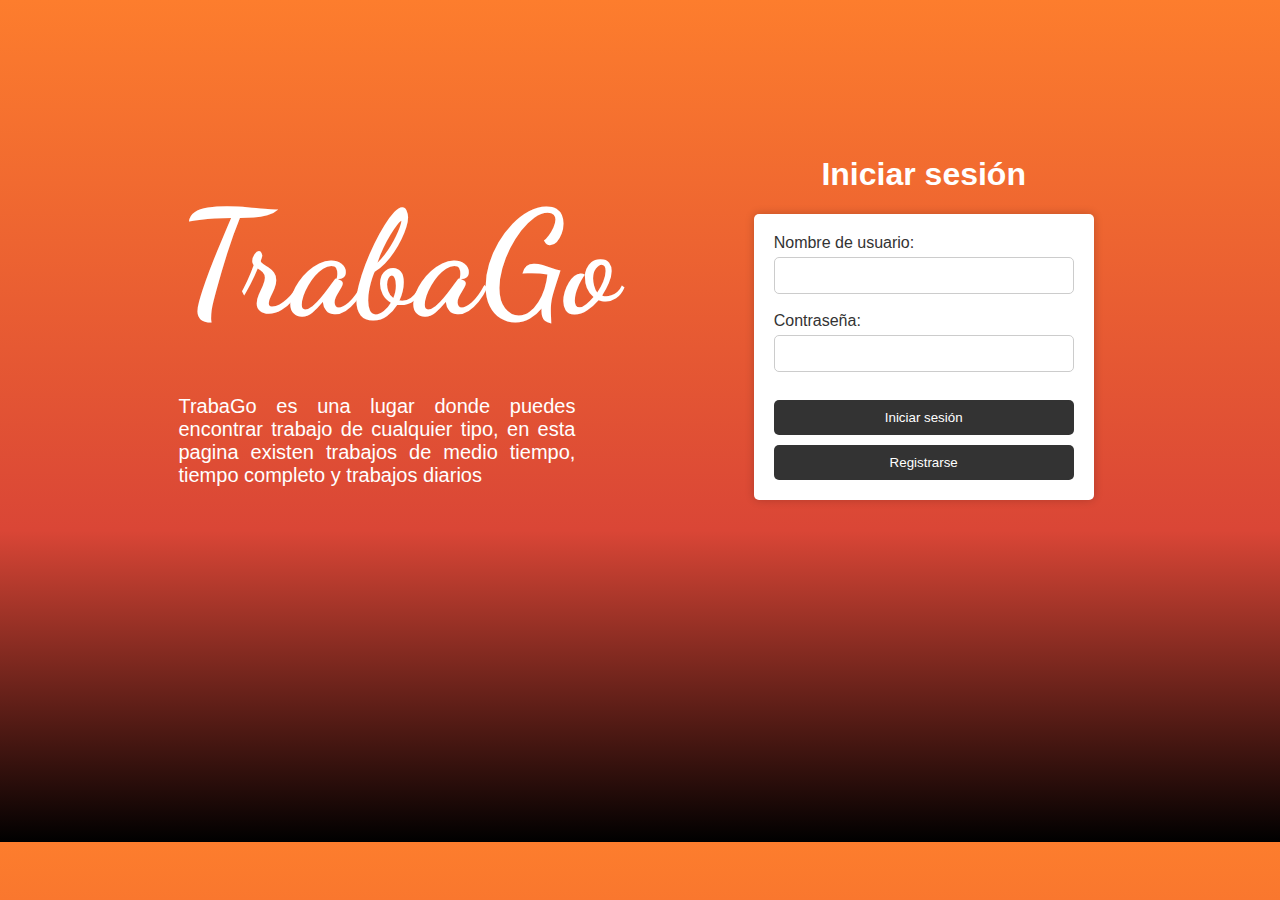
<file: index.html>
<!DOCTYPE html>
<html lang="en">

<head>
	<meta charset="UTF-8">
	<meta http-equiv="X-UA-Compatible" content="IE=edge">
	<meta name="viewport" content="width=device-width, initial-scale=1.0">
	<link rel="stylesheet" href="css/index.css">
	<title>trabaGo</title>

	<script src="./js/index.js"></script>
</head>

<body>
	<div class="container">
		<div class="left-box">
			<h1 class="tittle">TrabaGo</h1>
			<p class="parrafoDescripcion">TrabaGo es una lugar donde puedes encontrar trabajo de cualquier tipo, 
				en esta pagina existen trabajos de medio tiempo, tiempo completo y trabajos 
				diarios
			</p>
		</div>
		<div class="right-box">
			<h1>Iniciar sesión</h1>
			<form action="" method="post">
				<label for="username">Nombre de usuario:</label>
				<input type="text" id="username" name="username">
				<br>
				<label for="password">Contraseña:</label>
				<input type="password" id="password" name="password">
				<br>
				<input type="button" value="Iniciar sesión" onclick="LogIn()">
				<input type="button" value="Registrarse" id="buttonBT" onclick="RegistrarsePag()">
			</form>
		</div>
	</div>
</body>
</html>
</file>
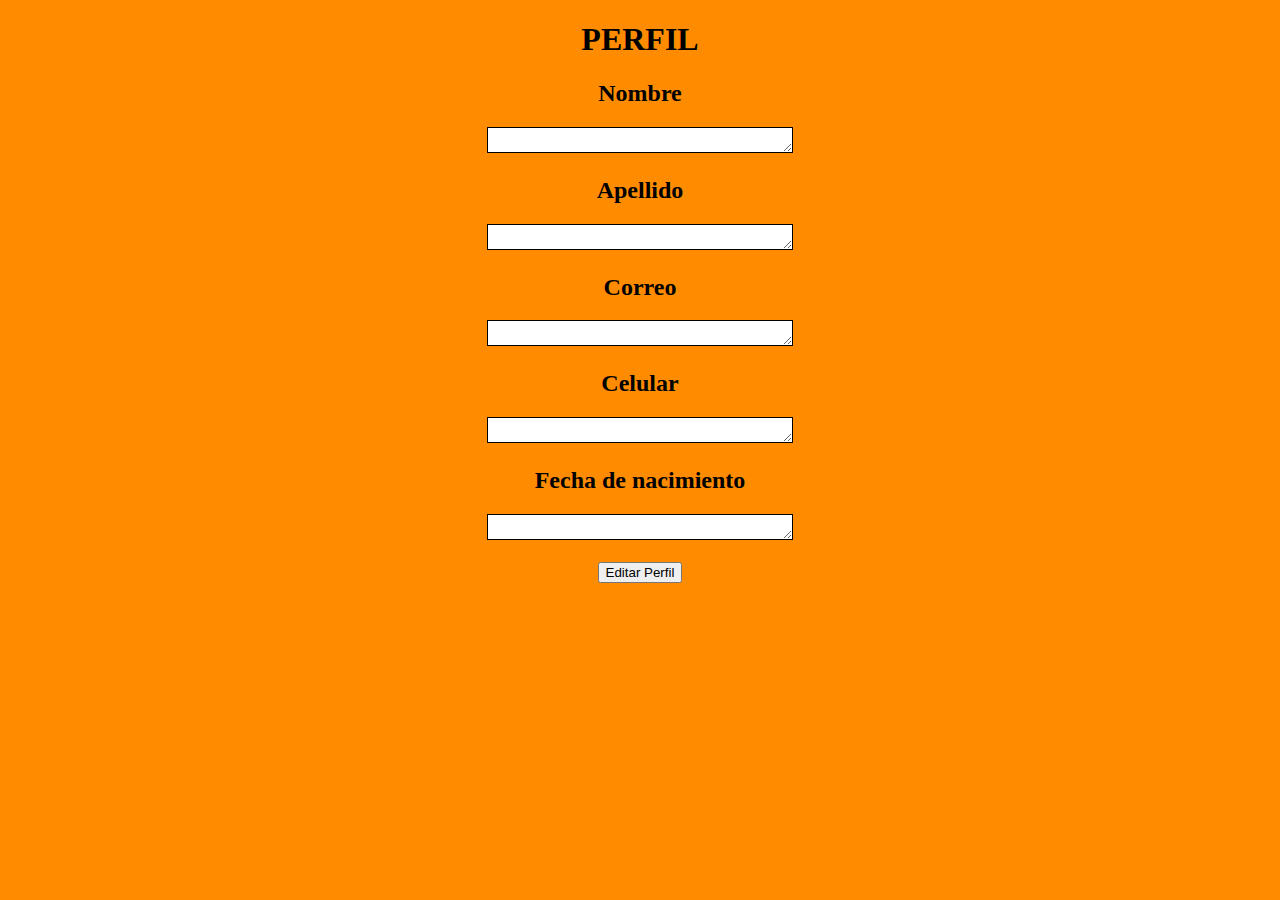
<file: EditarPerfil.html>
<!DOCTYPE html>
<html lang="en">
<head>
    <meta charset="UTF-8">
    <meta http-equiv="X-UA-Compatible" content="IE=edge">
    <meta name="viewport" content="width=device-width, initial-scale=1.0">
    <title>Perfil</title>
</head>
<body style="background-color:darkorange;">
        <div>    
        <center>
        <h1>PERFIL</h1>
        <div class="Nombre">
            <h2>Nombre</h2>
            <textarea style="width: 300px; height: 20px; border: 1px solid black;"></textarea>
        </div>
        <div class="Apellido">
            <h2>Apellido</h2>
            <textarea style="width: 300px; height: 20px; border: 1px solid black;"></textarea>    
        </div>
        <div class="Correo">
            <h2>Correo</h2>
            <textarea style="width: 300px; height: 20px; border: 1px solid black;"></textarea>    
        </div>
        <div class="Celular">
            <h2>Celular</h2>
            <textarea style="width: 300px; height: 20px; border: 1px solid black;"></textarea>    
        </div>
        <div class="Fecha">
            <h2>Fecha de nacimiento</h2>
            <textarea style="width: 300px; height: 20px; border: 1px solid black;"></textarea>    
        </div>
        </br>
        <div class="editar">
            <button>Editar Perfil</button>
        </div>
        </center>
        </div>
</body>
</html>
</file>
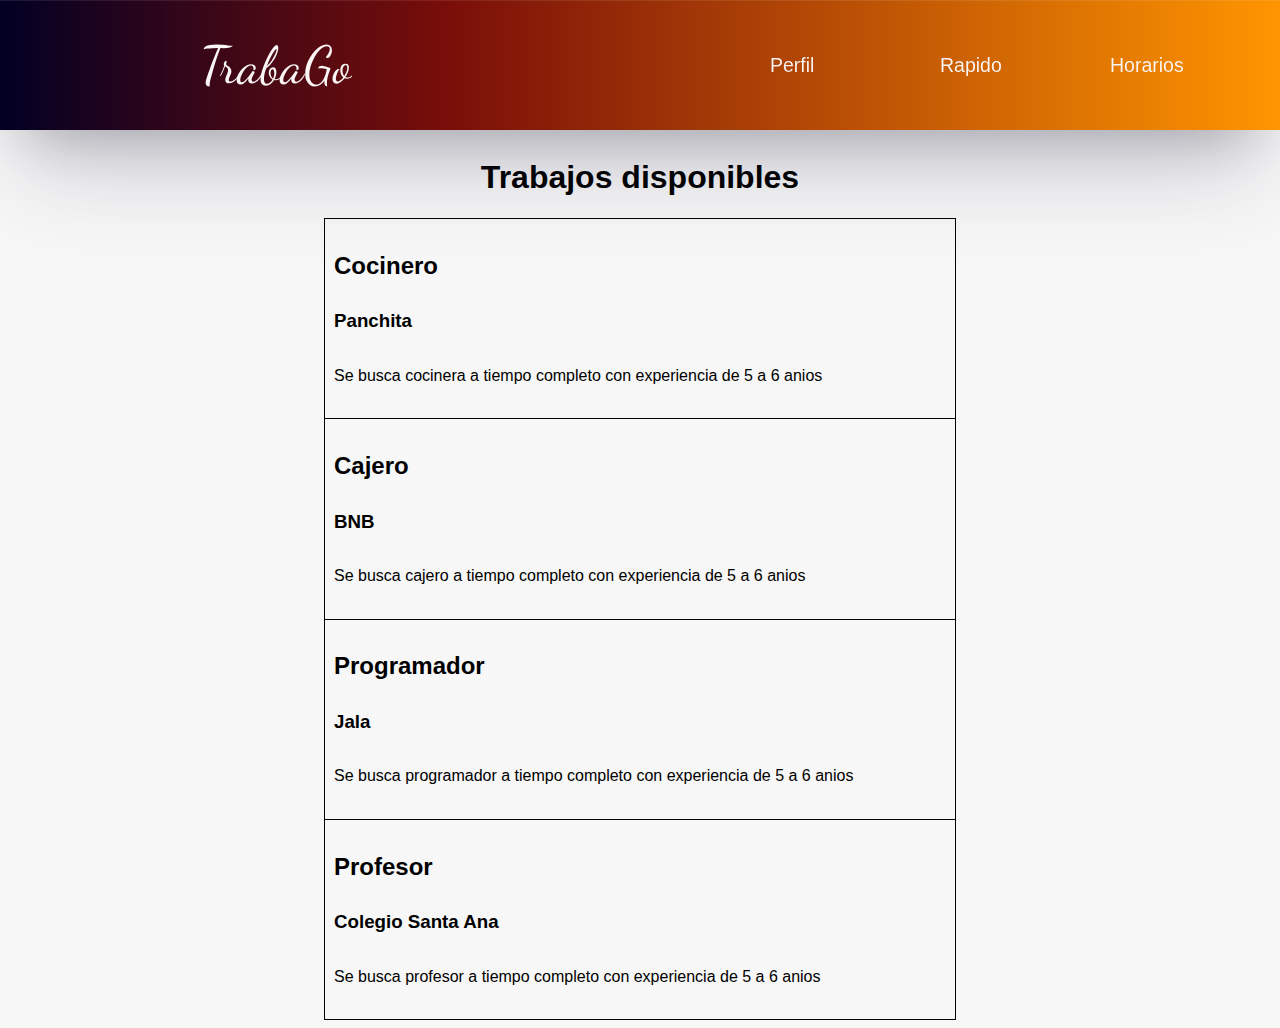
<file: paginaPrincipal.html>
<!DOCTYPE html>
<html lang="en">

<head>
    <meta charset="UTF-8">
    <meta http-equiv="X-UA-Compatible" content="IE=edge">
    <meta name="viewport" content="width=device-width, initial-scale=1.0">
    <title>ElementosHTML</title>
    <link rel="stylesheet" href="estilos.css">
</head>

<body>
    <div class="encabezado">
        <div class="contenedor-flexible-1">
            <a id="nav" href="index.html">
                <div class="tittle">TrabaGo</div>
            </a>
        </div>
        <div class="contenedor-flexible-2">
            <div class="elemento-flexible-2"><a id="nav" href="html.html">Perfil</a></div>
            <div class="elemento-flexible-2"><a id="nav" href="css.html">Rapido</a></div>
            <div class="dropdown">
                <div class="elemento-flexible-2"><a id="nav" hrerf="#">Horarios</a></div>
            </div>
        </div>
    </div>
    <center>
        <!-- 
        <div class="bloque">
            <div class="elementos"><u>
                    <center>Categorias</center>
                </u></div>
            <div class="elementos"><a id="indice">1. Elementos Genericos</a></div>
            <div class="elementos"><a id="indice" >2. Elementos Semanticos</a></div>
            <div class="elementos"><a id="indice">3. Manejo de texto</a></div>
            <div class="elementos"><a id="indice">4. Tablas</a></div>
            <div class="elementos"><a id="indice">5. Enlaces</a></div>
            <div class="elementos"><a id="indice">6. Imagenes</a></div>
        </div>-->
        <div class="visibleBody" id="visibleBody">
            <h1>Trabajos disponibles</h1>
            <table>
                <tbody>
                    <tr id="linea">
                        <td>
                            <h2>Cocinero</h2>
                            <h3>Panchita</h3>
                            <p>Se busca cocinera a tiempo completo con experiencia de 5 a 6 anios</p>
                        </td>

                    </tr>
                    <tr id="linea">
                        <td>
                            <h2>Cajero</h2>
                                <h3 style="align-items: end;">BNB</h3>
                            
                            <p>Se busca cajero a tiempo completo con experiencia de 5 a 6 anios</p>
                        </td>
                    </tr>
                    <tr id="linea">
                        <td>
                            <h2>Programador</h2>
                            <h3>Jala</h3>
                            <p>Se busca programador a tiempo completo con experiencia de 5 a 6 anios</p>
                        </td>

                    </tr>
                    <tr id="linea">
                        <td>
                            <h2>Profesor</h2>
                            <h3>Colegio Santa Ana</h3>
                            <p>Se busca profesor a tiempo completo con experiencia de 5 a 6 anios</p>
                        </td>

                    </tr>
                </tbody>
            </table>

    </center>
    </div>
</body>

</html>
</file>
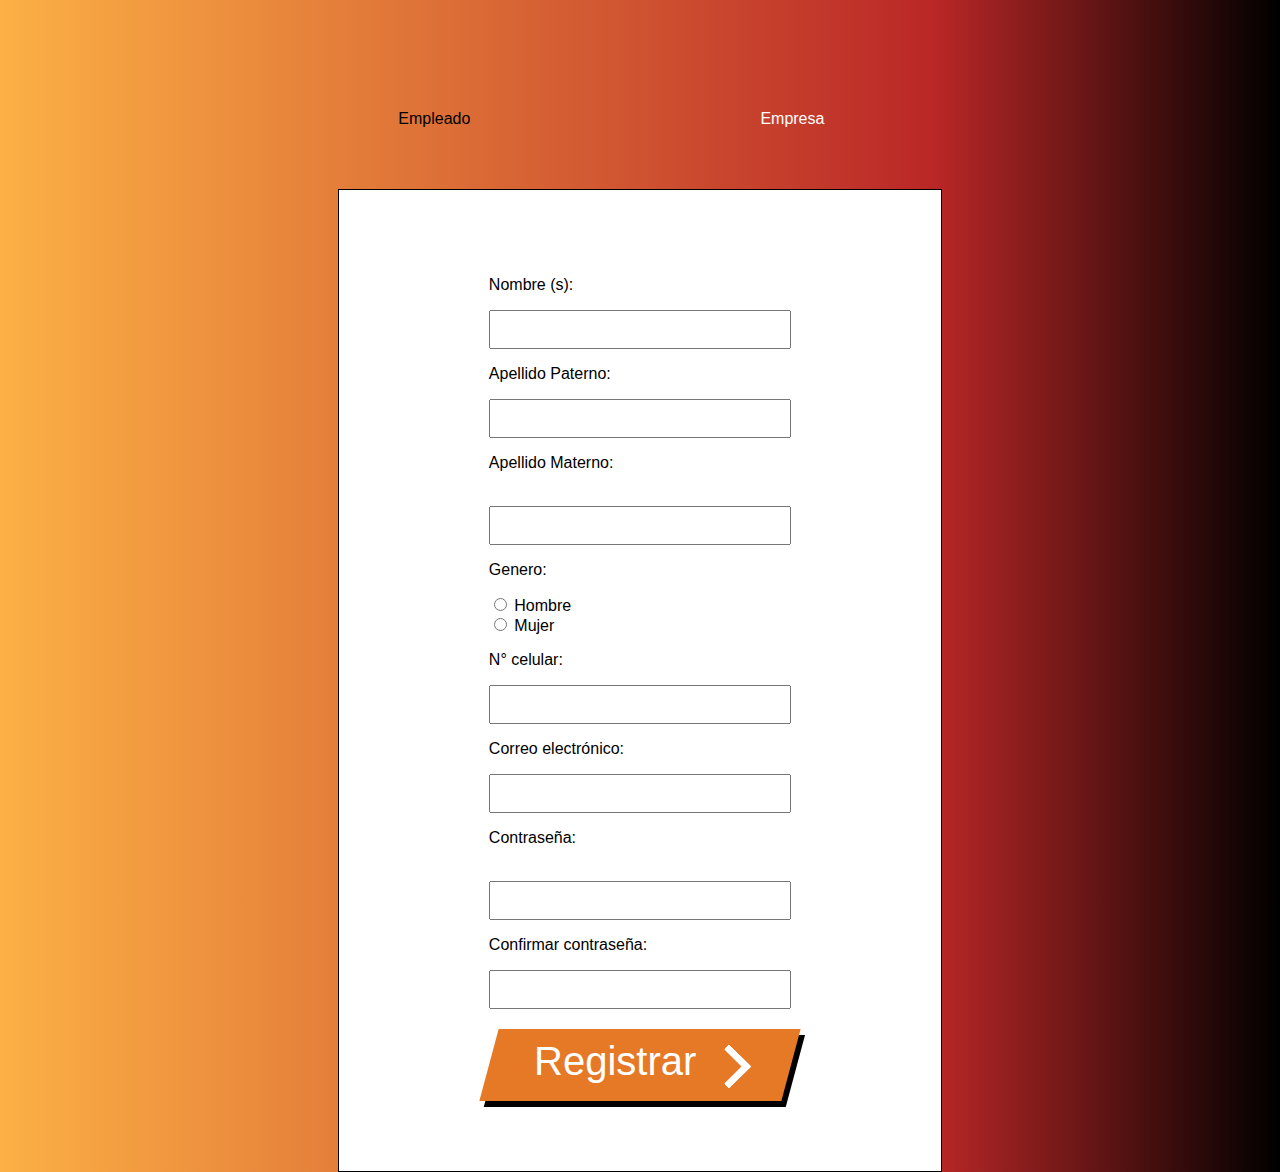
<file: html/empleadoRegistro.html>
<!DOCTYPE html>
<html lang="en">
<head>
    <meta charset="UTF-8">
    <meta http-equiv="X-UA-Compatible" content="IE=edge">
    <meta name="viewport" content="width=device-width, initial-scale=1.0">

    <link rel="stylesheet" href="../css/empleadoRegistro.css">
    
    <title>Document</title>
</head>
<body>
    <div class="registroPaginaCont">
        <div class="registroContenedor">
            <div class="botonesContenedor">
                <a class="enlace" id="seleccionado">Empleado</button>
                <a class="enlace" id="empresaButton">Empresa</button>
            </div>
            <div class="formContenedor">
                <form action="/action_page.php">
                    <p for="nombre">Nombre (s):</p>
                    <input type="text" id="nombre" name="nombre">
                    <p for="apellidoP">Apellido Paterno:</p>
                    <input type="text" id="apellidoP" name="apellidoP">
                    <p for="apellidoM">Apellido Materno:</p><br>
                    <input type="text" id="apellidoM" name="apellidoM">
                    <p for="genero">Genero:</p>
                    <input type="radio" id="genero" name="nombre" value="varon">
                    Hombre
                    <br>
                    <input type="radio" id="genero" name="nombre" value="mujer">
                    Mujer
                    <p for="celular">N° celular:</p>
                    <input type="text" id="celular" name="celular">
                    <p for="correo">Correo electrónico:</p>
                    <input type="text" id="correo" name="correo">
                    <p for="contra">Contraseña:</p><br>
                    <input type="password" id="contra" name="contra">
                    <p for="contraRep">Confirmar contraseña:</p>
                    <input type="password" id="contraRep" name="contraRep">
<div class="wrapper">
  <a class="cta" href="#">
    <span>Registrar</span>
    <span>
      <svg width="66px" height="43px" viewBox="0 0 66 43" version="1.1" xmlns="http://www.w3.org/2000/svg" xmlns:xlink="http://www.w3.org/1999/xlink">
        <g id="arrow" stroke="none" stroke-width="1" fill="none" fill-rule="evenodd">
          <path class="one" d="M40.1543933,3.89485454 L43.9763149,0.139296592 C44.1708311,-0.0518420739 44.4826329,-0.0518571125 44.6771675,0.139262789 L65.6916134,20.7848311 C66.0855801,21.1718824 66.0911863,21.8050225 65.704135,22.1989893 C65.7000188,22.2031791 65.6958657,22.2073326 65.6916762,22.2114492 L44.677098,42.8607841 C44.4825957,43.0519059 44.1708242,43.0519358 43.9762853,42.8608513 L40.1545186,39.1069479 C39.9575152,38.9134427 39.9546793,38.5968729 40.1481845,38.3998695 C40.1502893,38.3977268 40.1524132,38.395603 40.1545562,38.3934985 L56.9937789,21.8567812 C57.1908028,21.6632968 57.193672,21.3467273 57.0001876,21.1497035 C56.9980647,21.1475418 56.9959223,21.1453995 56.9937605,21.1432767 L40.1545208,4.60825197 C39.9574869,4.41477773 39.9546013,4.09820839 40.1480756,3.90117456 C40.1501626,3.89904911 40.1522686,3.89694235 40.1543933,3.89485454 Z" fill="#FFFFFF"></path>
          <path class="two" d="M20.1543933,3.89485454 L23.9763149,0.139296592 C24.1708311,-0.0518420739 24.4826329,-0.0518571125 24.6771675,0.139262789 L45.6916134,20.7848311 C46.0855801,21.1718824 46.0911863,21.8050225 45.704135,22.1989893 C45.7000188,22.2031791 45.6958657,22.2073326 45.6916762,22.2114492 L24.677098,42.8607841 C24.4825957,43.0519059 24.1708242,43.0519358 23.9762853,42.8608513 L20.1545186,39.1069479 C19.9575152,38.9134427 19.9546793,38.5968729 20.1481845,38.3998695 C20.1502893,38.3977268 20.1524132,38.395603 20.1545562,38.3934985 L36.9937789,21.8567812 C37.1908028,21.6632968 37.193672,21.3467273 37.0001876,21.1497035 C36.9980647,21.1475418 36.9959223,21.1453995 36.9937605,21.1432767 L20.1545208,4.60825197 C19.9574869,4.41477773 19.9546013,4.09820839 20.1480756,3.90117456 C20.1501626,3.89904911 20.1522686,3.89694235 20.1543933,3.89485454 Z" fill="#FFFFFF"></path>
          <path class="three" d="M0.154393339,3.89485454 L3.97631488,0.139296592 C4.17083111,-0.0518420739 4.48263286,-0.0518571125 4.67716753,0.139262789 L25.6916134,20.7848311 C26.0855801,21.1718824 26.0911863,21.8050225 25.704135,22.1989893 C25.7000188,22.2031791 25.6958657,22.2073326 25.6916762,22.2114492 L4.67709797,42.8607841 C4.48259567,43.0519059 4.17082418,43.0519358 3.97628526,42.8608513 L0.154518591,39.1069479 C-0.0424848215,38.9134427 -0.0453206733,38.5968729 0.148184538,38.3998695 C0.150289256,38.3977268 0.152413239,38.395603 0.154556228,38.3934985 L16.9937789,21.8567812 C17.1908028,21.6632968 17.193672,21.3467273 17.0001876,21.1497035 C16.9980647,21.1475418 16.9959223,21.1453995 16.9937605,21.1432767 L0.15452076,4.60825197 C-0.0425130651,4.41477773 -0.0453986756,4.09820839 0.148075568,3.90117456 C0.150162624,3.89904911 0.152268631,3.89694235 0.154393339,3.89485454 Z" fill="#FFFFFF"></path>
        </g>
      </svg>
    </span> 
  </a>
</div>
                  </form> 
            </div>
        </div>
    </div>
    
<script src="../js/empleadoRegistro.js"></script>
</body>
</html>
</file>
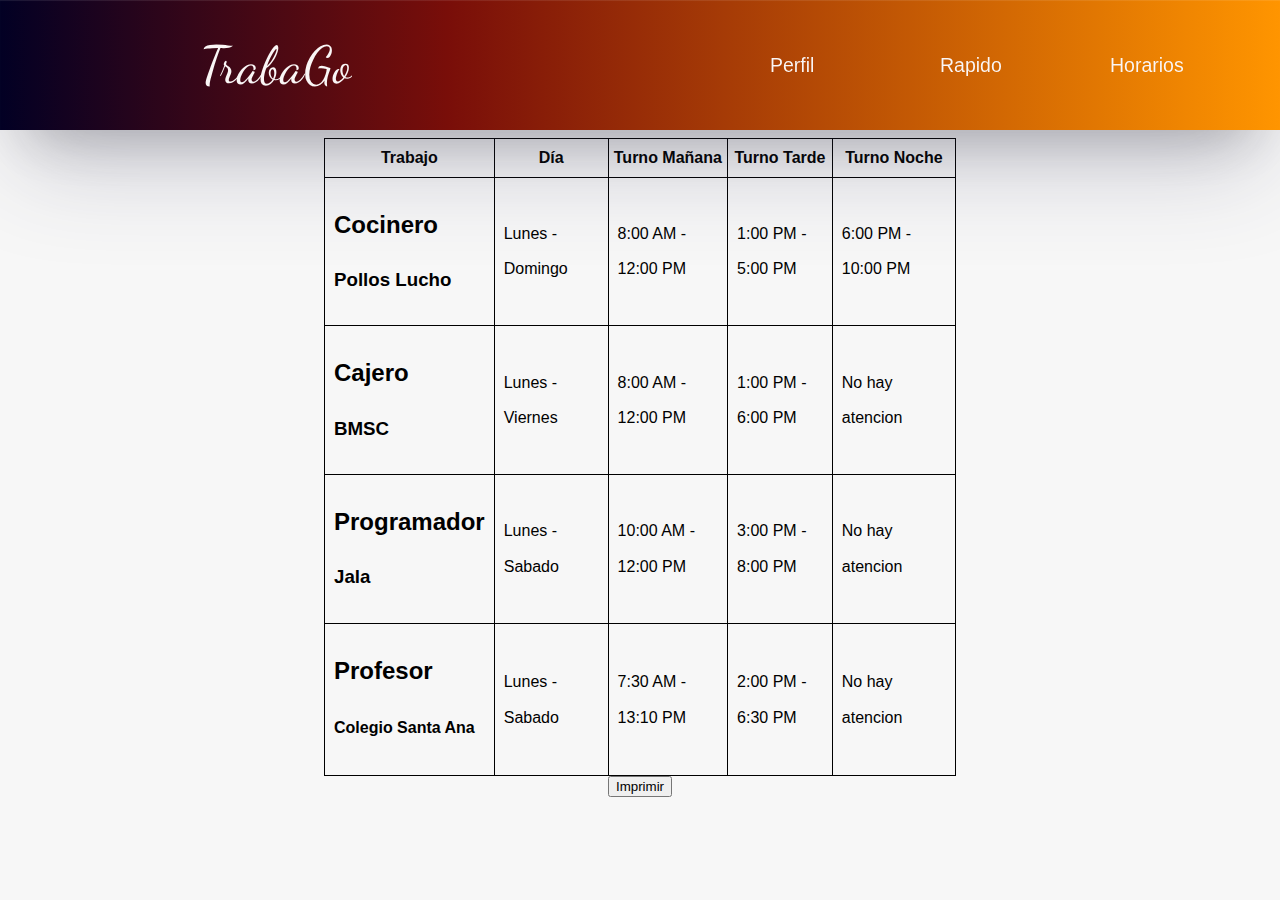
<file: html/Horarios.html>
<!DOCTYPE html>
<html lang="en">
<head>
    <meta charset="UTF-8">
    <meta http-equiv="X-UA-Compatible" content="IE=edge">
    <meta name="viewport" content="width=device-width, initial-scale=1.0">
    <link rel="stylesheet" href="../css/HorariosStyle.css">
    <title>TrabaGo</title>
</head>
<body>
    <div class="encabezado">
        <div class="contenedor-flexible-1">
            <a id="nav" href="paginaPrincipal.html">
                <div class="tittle">TrabaGo</div>
            </a>
        </div>
        <div class="contenedor-flexible-2">
            <div class="elemento-flexible-2"><a id="nav" href="../html/EditarPerfil.html">Perfil</a></div>
            <div class="elemento-flexible-2"><a id="nav" href="../html/TempWork.html">Rapido</a></div>
            <div class="dropdown">
                <div class="elemento-flexible-2"><a id="nav" href="../html/Horarios.html">Horarios</a></div>
            </div>
        </div>
    </div>
    <center>
        <div class="visibleBody" id="visibleBody">
            <table>
                <thead>
                    <tr>
                        <th>Trabajo</th>
                        <th>Día</th>
                        <th>Turno Mañana</th>
                        <th>Turno Tarde</th>
                        <th>Turno Noche</th>
                    </tr>
                </thead>
                <tbody>
                    <tr id="linea">
                        <td>
                            <h2>Cocinero</h2>
                            <h3>Pollos Lucho</h3>
                        </td>
                        <td>Lunes - Domingo</td>
                        <td class="turno-manana">8:00 AM - 12:00 PM</td>
                        <td class="turno-tarde">1:00 PM - 5:00 PM</td>
                        <td class="turno-noche">6:00 PM - 10:00 PM</td>
                    </tr>
                    <tr id="linea">
                        <td>
                            <h2>Cajero</h2>
                                <h3 style="align-items: end;">BMSC</h3>
                        </td>
                        <td>Lunes - Viernes</td>
                        <td class="turno-manana">8:00 AM - 12:00 PM</td>
                        <td class="turno-tarde">1:00 PM - 6:00 PM</td>
                        <td class="turno-noche">No hay atencion</td>
                    </tr>
                    <tr id="linea">
                        <td>
                            <h2>Programador</h2>
                            <h3>Jala</h3>
                        </td>
                        <td>Lunes - Sabado</td>
                        <td class="turno-manana">10:00 AM - 12:00 PM</td>
                        <td class="turno-tarde">3:00 PM - 8:00 PM</td>
                        <td class="turno-noche">No hay atencion</td>
                    </tr>
                    <tr id="linea">
                        <td>
                            <h2>Profesor</h2>
                            <h4>Colegio Santa Ana</h4>
                        </td>
                        <td>Lunes - Sabado</td>
                        <td class="turno-manana">7:30 AM - 13:10 PM</td>
                        <td class="turno-tarde">2:00 PM - 6:30 PM</td>
                        <td class="turno-noche">No hay atencion</td>
                    </tr>
                </tbody>
            </table>
            <button onclick="window.print()">Imprimir</button>
        </div>
    </center>
</body>
</html>
</file>
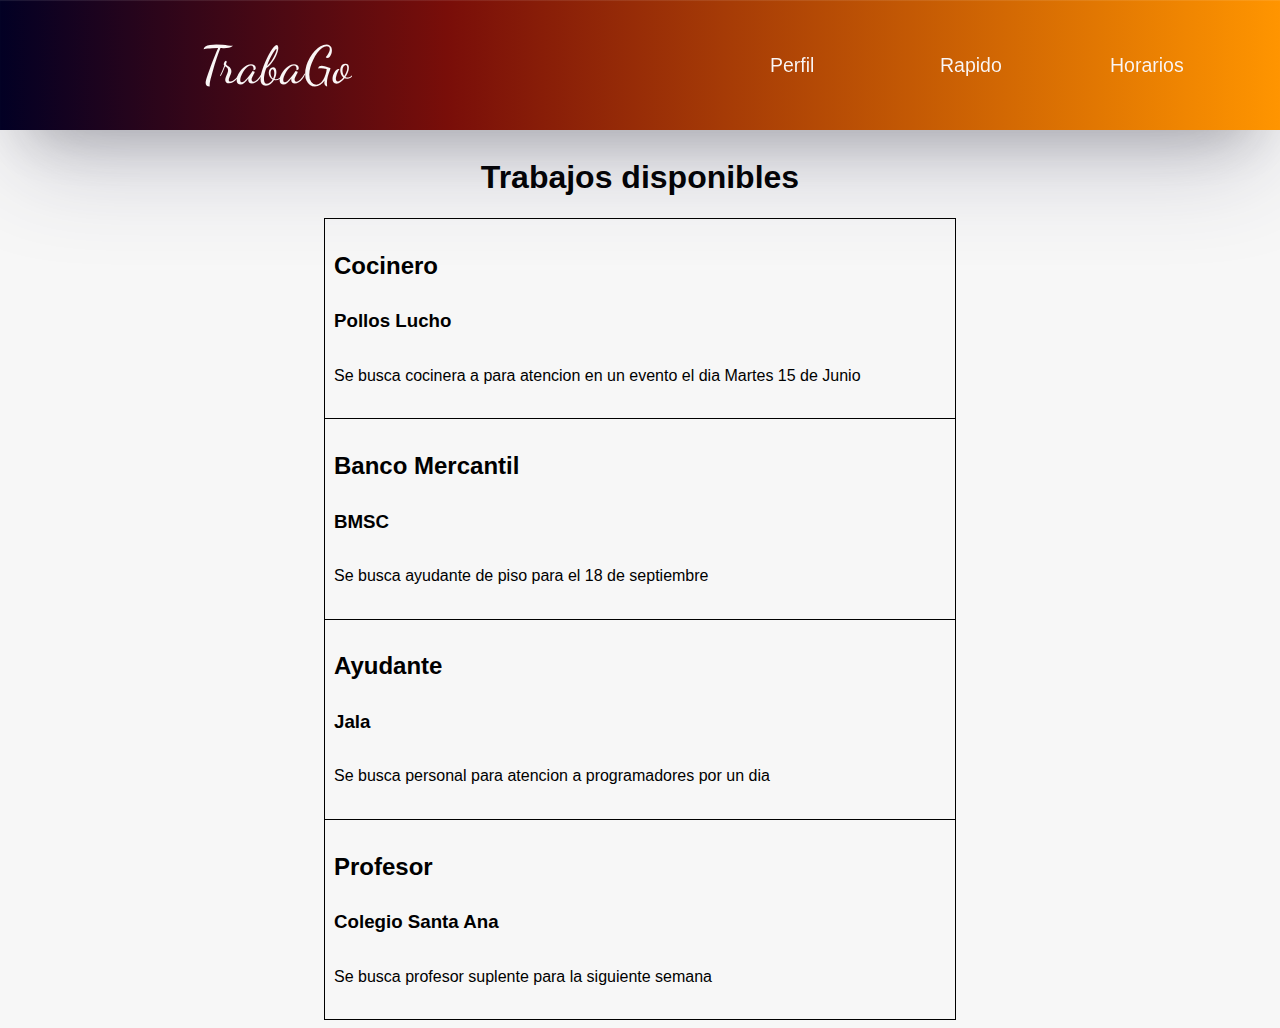
<file: html/TempWork.html>
<!DOCTYPE html>
<html lang="en">
<head>
    <meta charset="UTF-8">
    <meta http-equiv="X-UA-Compatible" content="IE=edge">
    <meta name="viewport" content="width=device-width, initial-scale=1.0">
    <link rel="stylesheet" href="../css/TempWorkStyle.css">
    <title>TrabaGo</title>
</head>
<body>
    <div class="encabezado">
        <div class="contenedor-flexible-1">
            <a id="nav" href="paginaPrincipal.html">
                <div class="tittle">TrabaGo</div>
            </a>
        </div>
        <div class="contenedor-flexible-2">
            <div class="elemento-flexible-2"><a id="nav" href="../html/EditarPerfil.html">Perfil</a></div>
            <div class="elemento-flexible-2"><a id="nav" href="../html/TempWork.html">Rapido</a></div>
            <div class="dropdown">
                <div class="elemento-flexible-2"><a id="nav" href="../html/paginaPrincipal.html">Horarios</a></div>
            </div>
        </div>
    </div>
    <center>
        <div class="visibleBody" id="visibleBody">
            <h1>Trabajos disponibles</h1>
            <table>
                <tbody>
                    <tr id="linea">
                        <td>
                            <h2>Cocinero</h2>
                            <h3>Pollos Lucho</h3>
                            <p>Se busca cocinera a para atencion en un evento el dia Martes 15 de Junio</p>
                        </td>

                    </tr>
                    <tr id="linea">
                        <td>
                            <h2>Banco Mercantil</h2>
                                <h3 style="align-items: end;">BMSC</h3>
                            
                            <p>Se busca ayudante de piso para el 18 de septiembre</p>
                        </td>
                    </tr>
                    <tr id="linea">
                        <td>
                            <h2>Ayudante</h2>
                            <h3>Jala</h3>
                            <p>Se busca personal para atencion a programadores por un dia</p>
                        </td>

                    </tr>
                    <tr id="linea">
                        <td>
                            <h2>Profesor</h2>
                            <h3>Colegio Santa Ana</h3>
                            <p>Se busca profesor suplente para la siguiente semana</p>
                        </td>

                    </tr>
                </tbody>
            </table>    
        </div>
    </center>
</body>
</html>
</file>
<file: css/index.css>
@import url('https://fonts.googleapis.com/css2?family=Dancing+Script&display=swap');
body {
	font-family: Arial, sans-serif;
	background: rgb(0,0,0);
	background: linear-gradient(0deg, rgba(0,0,0,1) 0%, rgba(218,70,54,1) 37%, rgba(253,125,45,1) 100%);
}

h1 {
	text-align: center;
	color: #ffffff;
} 

form {
	margin: 0 auto;
	width: 300px;
	background-color: #fff;
	padding: 20px;
	border-radius: 5px;
	box-shadow: 0 0 10px rgba(0, 0, 0, 0.2);
}

label {
	display: block;
	margin-bottom: 5px;
	color: #333;
}

input[type="text"],
input[type="password"] {
	display: block;
	width: 100%;
	padding: 10px;
	border-radius: 5px;
	border: 1px solid #ccc;
	box-sizing: border-box;
}

input[type="button"] {
	background-color: #333;
	color: #fff;
	border: none;
	padding: 10px;
	width: 100%;
	border-radius: 5px;
	cursor: pointer;
	margin-top: 10px;
}

a {
	color: #333;
	text-decoration: none;
}

a:hover {
	text-decoration: underline;
} 

.container {
    display: flex;
    justify-content: space-between;
    height: 700px;
    padding-top: 10%;
  }
  
  .left-box {
    flex: 1;
    color: white;
    padding-left: 10%;
  }
  
  .right-box {
    flex: 2;
  }

  input[type="button"] {
	background-color: #333;
	color: #fff;
	border: none;
	padding: 10px;
	width: 100%;
	border-radius: 5px;
	cursor: pointer;
	margin-top: 10px;
}
.tittle {
    font-family: 'Dancing Script', cursive;
    font-size: 900% !important;
	margin: 10%;
}
html body {
    font-family: Arial, Helvetica, sans-serif;
}
.parrafoDescripcion{
	font-size: 125%!important;
	text-align: justify;
  text-justify: inter-word;
  margin-left:10%;
}
</file>
<file: estilos.css>
@import url('https://fonts.googleapis.com/css2?family=Dancing+Script&display=swap');
html body {
    padding-top: 130px;
    font-family: Arial, Helvetica, sans-serif;
}

html {
    scroll-behavior: smooth;
}

.index {
    background: rgb(8,23,23);
background: linear-gradient(0deg, rgba(8,23,23,1) 0%, rgba(253,146,45,1) 56%, rgba(253,146,45,1) 80%);
    vertical-align: middle;
    height: 100%;
    display: flex;
    flex-direction: column;
    justify-content: center;
    min-height: 100vh;
    color: #fff;
}

#indexnav {
    text-decoration: none;
    color: #fff;
    font-size: 20px;
}

.contenedor-flexible-22 {
    display: flex;
    justify-content: center;
    color: #000;
    font-weight: 530;
}

.encabezado {
    background: rgb(63, 94, 251);
    background: rgb(2,0,36);
background: linear-gradient(90deg, rgba(2,0,36,1) 0%, rgba(121,14,9,1) 35%, rgba(255,149,0,1) 100%);
    background-position: center;
    background-size: cover;
    min-width: 100%;
    position: fixed;
    margin-left: auto;
    margin-right: auto;
    margin-top: auto;
    left: 0;
    right: 0;
    top: 0;
    color: #fff;
    height: 130px;
    display: flex !important;
    /*flexbox*/
    align-items: center !important;
    /*centrar elementos de manera vertical*/
    justify-content: space-between !important;
    font-size: 13px;
    box-shadow: rgba(255, 255, 255, 0.1) 0px 1px 1px 0px inset, rgba(50, 50, 93, 0.25) 0px 50px 100px -20px, rgba(0, 0, 0, 0.3) 0px 30px 60px -30px;
}

.contenedor-flexible-1 {
    display: flex !important;
    margin-left: 200px !important;
    flex-direction: column !important;
}

.tittle {
    font-family: 'Dancing Script', cursive;
    font-size: 400% !important;
}

#tittle2 {
    font-size: 140% !important;
    font-weight: 300;
}

.miniTittle {
    font-size: 150% !important;
}

.contenedor-flexible-2 {
    display: flex;
    font-size: 150% !important;
}

.elemento-flexible-2 {
    width: 170px !important;
}

#nav {
    color: #fff;
    text-decoration: none;
}

.contenedor-flexible-3 {
    display: flex !important;
    flex-direction: column !important;
    margin-right: 100px;
}

.contenedor-flexible-4 {
    display: flex !important;
    flex-direction: row !important;
    justify-content: center;
    gap: 40%;
}

.bloque {
    background: rgb(252,176,69);
background: linear-gradient(90deg, rgba(252,176,69,1) 0%, rgba(186,39,39,1) 50%, rgba(0,0,0,1) 100%);
    position: fixed;
    align-items: center !important;
    display: flex;
    flex-direction: column;
    color: #fff;
    margin-left: 5%;
    justify-content: space-between !important;
    padding: 40px;
    gap: 20px;
    margin-top: 70px;
    width: 190px;
    text-align: justify;
    box-shadow: rgba(0, 0, 0, 0.19) 0px 10px 20px, rgba(0, 0, 0, 0.23) 0px 6px 6px;
    border-radius: 20px;
}

.elementos {
    width: 250px;
}

#indice {
    text-decoration: none;
    color: #fff;
}

#indice:hover {
    color: #000;
}

.contenedor-flexible-5 {
    display: flex;
    justify-content: center;
    gap: 15%;
}

body {
    background-color: rgb(247, 247, 247);
    background-size: cover;
    background-repeat: no-repeat;
    background-position: center center;
}

table {
    font: 1.5em;
    line-height: 4ch;
    width: 50%;
    border-collapse: collapse;
}
td{
    padding: 9px;;
}
th,
td, tr {
    border: 1px solid black;
}

#tittle {
    float: right;
    margin-right: 70px;
}

#linea:hover {
    background-color: rgba(227, 114, 48, 0.807);

    box-shadow: rgb(190, 122, 136) -1px 1px, rgb(190, 122, 136) -2px 2px, rgb(190, 122, 136) -2px 2px -3px 3px, rgb(190, 122, 136) -4px 4px, rgb(190, 122, 136) -5px 5px, rgb(190, 122, 136)-6px 6px;
    transform: translate3d(6px, -6px, 0);

    transition-delay: 0s;
    transition-duration: 0.4s;
    transition-property: all;
    transition-timing-function: line;
}

td a {
    display: block;
    width: 100%;
}

a:not(#tdlink,#cssLink,#navInt) {
    background-image: linear-gradient(to right,
            #010303,
            #0e171a 50%,
            rgb(250, 246, 246) 50%);
    background-size: 200% 100%;
    background-position: -100%;
    padding: 5px 0;
    position: relative;
    -webkit-background-clip: text;
    -webkit-text-fill-color: transparent;
    transition: all 0.3s ease-in-out;
}

a:not(#tdlink,#cssLink,#navInt):before {
    content: '';
    background: #141d21;
    display: block;
    position: absolute;
    bottom: -3px;
    left: 0;
    width: 0;
    height: 3px;
    transition: all 0.3s ease-in-out;
}

a:not(#tdlink,#cssLink,#navInt):hover {
    background-position: 0;
}

a:not(#tdlink,#cssLink,#navInt):hover::before {
    width: 100%;
}
/**/
#navInt {
    background-image: linear-gradient(to right,
            #ffffff,
            #ffffff 50%,
            rgb(0, 0, 0) 50%);
    background-size: 200% 100%;
    background-position: -100%;
    padding: 5px 0;
    position: relative;
    -webkit-background-clip: text;
    -webkit-text-fill-color: transparent;
    transition: all 0.3s ease-in-out;
}

#navInt:before {
    content: '';
    background: #ffffff;
    display: block;
    position: absolute;
    bottom: -3px;
    left: 0;
    width: 0;
    height: 3px;
    transition: all 0.3s ease-in-out;
}

#navInt:hover {
    background-position: 0;
}

#navInt:hover::before {
    width: 100%;
}
.visibleBodyCSS{
    width: 50%;
    text-align: justify;
    text-justify: inter-word;
}
</file>
<file: css/empleadoRegistro.css>
body {    
    margin: 0 !important;
    padding: 0 !important;
    font-family: Arial, Helvetica, sans-serif;
    background: rgb(252,176,69);
    background: linear-gradient(90deg, rgba(252,176,69,1) 0%, rgba(186,39,39,1) 73%, rgba(0,0,0,1) 100%);
}
#seleccionado{
    color: black;
}
.registroPaginaCont {
    display: flex;
    flex-direction: column;
    align-items: center;
    height: 100vh;
    margin: 0px;
}

.registroContenedor {
    margin-top: 50px;
    margin-bottom: 150px;
}

.formContenedor{
    border:1px solid black;
    padding: 70px;
    background-color: white;
    padding-left: 150px;
    padding-right: 150px;
}

.botonesContenedor{
    color: white;
    display: flex;
    gap: 60%;
    padding: 10%;
}
@import url('https://fonts.googleapis.com/css?family=Poppins:900i');

* {
  box-sizing: border-box;
}

body {
  height: 100vh;
  display: flex;
  justify-content: center;
  align-items: center;
}
input:not(#genero){
    width: 100%;
    padding: 10px;
}

.wrapper {
    margin-top: 20px;
  display: flex;
  justify-content: center;
}

.cta {
    display: flex;
    padding: 10px 45px;
    text-decoration: none;
    font-family: 'Poppins', sans-serif;
    font-size: 40px;
    color: white;
    background: #e67925;
    transition: 1s;
    box-shadow: 6px 6px 0 black;
    transform: skewX(-15deg);
}

.cta:focus {
   outline: none; 
}

.cta:hover {
    transition: 0.5s;
    box-shadow: 10px 10px 0 #FBC638;
}

.cta span:nth-child(2) {
    transition: 0.5s;
    margin-right: 0px;
}

.cta:hover  span:nth-child(2) {
    transition: 0.5s;
    margin-right: 45px;
}

  span {
    transform: skewX(15deg) 
  }

  span:nth-child(2) {
    width: 20px;
    margin-left: 30px;
    position: relative;
    top: 12%;
  }
  
/**************SVG****************/

path.one {
    transition: 0.4s;
    transform: translateX(-60%);
}

path.two {
    transition: 0.5s;
    transform: translateX(-30%);
}

.cta:hover path.three {
    animation: color_anim 1s infinite 0.2s;
}

.cta:hover path.one {
    transform: translateX(0%);
    animation: color_anim 1s infinite 0.6s;
}

.cta:hover path.two {
    transform: translateX(0%);
    animation: color_anim 1s infinite 0.4s;
}

/* SVG animations */

@keyframes color_anim {
    0% {
        fill: white;
    }
    50% {
        fill: #FBC638;
    }
    100% {
        fill: white;
    }
}
</file>
<file: css/HorariosStyle.css>
@import url('https://fonts.googleapis.com/css2?family=Dancing+Script&display=swap');
html body {
    padding-top: 130px;
    font-family: Arial, Helvetica, sans-serif;
}
body {
    background-color: rgb(247, 247, 247);
    background-size: cover;
    background-repeat: no-repeat;
    background-position: center center;
}
html {
    scroll-behavior: smooth;
}

table {
    font: 1.5em;
    line-height: 4ch;
    width: 50%;
    border-collapse: collapse;
}
td{
    padding: 9px;;
}
th,
td, tr {
    border: 1px solid black;
}
td a {
    display: block;
    width: 100%;
}

.encabezado {
    background: rgb(63, 94, 251);
    background: rgb(2,0,36);
background: linear-gradient(90deg, rgba(2,0,36,1) 0%, rgba(121,14,9,1) 35%, rgba(255,149,0,1) 100%);
    background-position: center;
    background-size: cover;
    min-width: 100%;
    position: fixed;
    margin-left: auto;
    margin-right: auto;
    margin-top: auto;
    left: 0;
    right: 0;
    top: 0;
    color: #fff;
    height: 130px;
    display: flex !important;
    /*flexbox*/
    align-items: center !important;
    /*centrar elementos de manera vertical*/
    justify-content: space-between !important;
    font-size: 13px;
    box-shadow: rgba(255, 255, 255, 0.1) 0px 1px 1px 0px inset, rgba(50, 50, 93, 0.25) 0px 50px 100px -20px, rgba(0, 0, 0, 0.3) 0px 30px 60px -30px;
}
.contenedor-flexible-1 {
    display: flex !important;
    margin-left: 200px !important;
    flex-direction: column !important;
}
.tittle {
    font-family: 'Dancing Script', cursive;
    font-size: 400% !important;
}
.contenedor-flexible-2 {
    display: flex;
    font-size: 150% !important;
}

.elemento-flexible-2 {
    width: 170px !important;
}
#nav {
    color: #fff;
    text-decoration: none;
}
#linea:hover {
    background-color: rgba(227, 114, 48, 0.807);

    box-shadow: rgb(190, 122, 136) -1px 1px, rgb(190, 122, 136) -2px 2px, rgb(190, 122, 136) -2px 2px -3px 3px, rgb(190, 122, 136) -4px 4px, rgb(190, 122, 136) -5px 5px, rgb(190, 122, 136)-6px 6px;
    transform: translate3d(6px, -6px, 0);

    transition-delay: 0s;
    transition-duration: 0.4s;
    transition-property: all;
    transition-timing-function: line;
}
a:not(#tdlink,#cssLink,#navInt) {
    background-image: linear-gradient(to right,
            #010303,
            #0e171a 50%,
            rgb(250, 246, 246) 50%);
    background-size: 200% 100%;
    background-position: -100%;
    padding: 5px 0;
    position: relative;
    -webkit-background-clip: text;
    -webkit-text-fill-color: transparent;
    transition: all 0.3s ease-in-out;
}

a:not(#tdlink,#cssLink,#navInt):before {
    content: '';
    background: #141d21;
    display: block;
    position: absolute;
    bottom: -3px;
    left: 0;
    width: 0;
    height: 3px;
    transition: all 0.3s ease-in-out;
}

a:not(#tdlink,#cssLink,#navInt):hover {
    background-position: 0;
}

a:not(#tdlink,#cssLink,#navInt):hover::before {
    width: 100%;
}
.visibleBodyCSS{
    width: 50%;
    text-align: justify;
    text-justify: inter-word;
}
</file>
<file: css/TempWorkStyle.css>
@import url('https://fonts.googleapis.com/css2?family=Dancing+Script&display=swap');
html body {
    padding-top: 130px;
    font-family: Arial, Helvetica, sans-serif;
}
body {
    background-color: rgb(247, 247, 247);
    background-size: cover;
    background-repeat: no-repeat;
    background-position: center center;
}
html {
    scroll-behavior: smooth;
}

table {
    font: 1.5em;
    line-height: 4ch;
    width: 50%;
    border-collapse: collapse;
}
td{
    padding: 9px;;
}
th,
td, tr {
    border: 1px solid black;
}
td a {
    display: block;
    width: 100%;
}

.encabezado {
    background: rgb(63, 94, 251);
    background: rgb(2,0,36);
background: linear-gradient(90deg, rgba(2,0,36,1) 0%, rgba(121,14,9,1) 35%, rgba(255,149,0,1) 100%);
    background-position: center;
    background-size: cover;
    min-width: 100%;
    position: fixed;
    margin-left: auto;
    margin-right: auto;
    margin-top: auto;
    left: 0;
    right: 0;
    top: 0;
    color: #fff;
    height: 130px;
    display: flex !important;
    /*flexbox*/
    align-items: center !important;
    /*centrar elementos de manera vertical*/
    justify-content: space-between !important;
    font-size: 13px;
    box-shadow: rgba(255, 255, 255, 0.1) 0px 1px 1px 0px inset, rgba(50, 50, 93, 0.25) 0px 50px 100px -20px, rgba(0, 0, 0, 0.3) 0px 30px 60px -30px;
}
.contenedor-flexible-1 {
    display: flex !important;
    margin-left: 200px !important;
    flex-direction: column !important;
}
.tittle {
    font-family: 'Dancing Script', cursive;
    font-size: 400% !important;
}
.contenedor-flexible-2 {
    display: flex;
    font-size: 150% !important;
}

.elemento-flexible-2 {
    width: 170px !important;
}
#nav {
    color: #fff;
    text-decoration: none;
}
#linea:hover {
    background-color: rgba(227, 114, 48, 0.807);

    box-shadow: rgb(190, 122, 136) -1px 1px, rgb(190, 122, 136) -2px 2px, rgb(190, 122, 136) -2px 2px -3px 3px, rgb(190, 122, 136) -4px 4px, rgb(190, 122, 136) -5px 5px, rgb(190, 122, 136)-6px 6px;
    transform: translate3d(6px, -6px, 0);

    transition-delay: 0s;
    transition-duration: 0.4s;
    transition-property: all;
    transition-timing-function: line;
}
a:not(#tdlink,#cssLink,#navInt) {
    background-image: linear-gradient(to right,
            #010303,
            #0e171a 50%,
            rgb(250, 246, 246) 50%);
    background-size: 200% 100%;
    background-position: -100%;
    padding: 5px 0;
    position: relative;
    -webkit-background-clip: text;
    -webkit-text-fill-color: transparent;
    transition: all 0.3s ease-in-out;
}

a:not(#tdlink,#cssLink,#navInt):before {
    content: '';
    background: #141d21;
    display: block;
    position: absolute;
    bottom: -3px;
    left: 0;
    width: 0;
    height: 3px;
    transition: all 0.3s ease-in-out;
}

a:not(#tdlink,#cssLink,#navInt):hover {
    background-position: 0;
}

a:not(#tdlink,#cssLink,#navInt):hover::before {
    width: 100%;
}
.visibleBodyCSS{
    width: 50%;
    text-align: justify;
    text-justify: inter-word;
}
</file>
